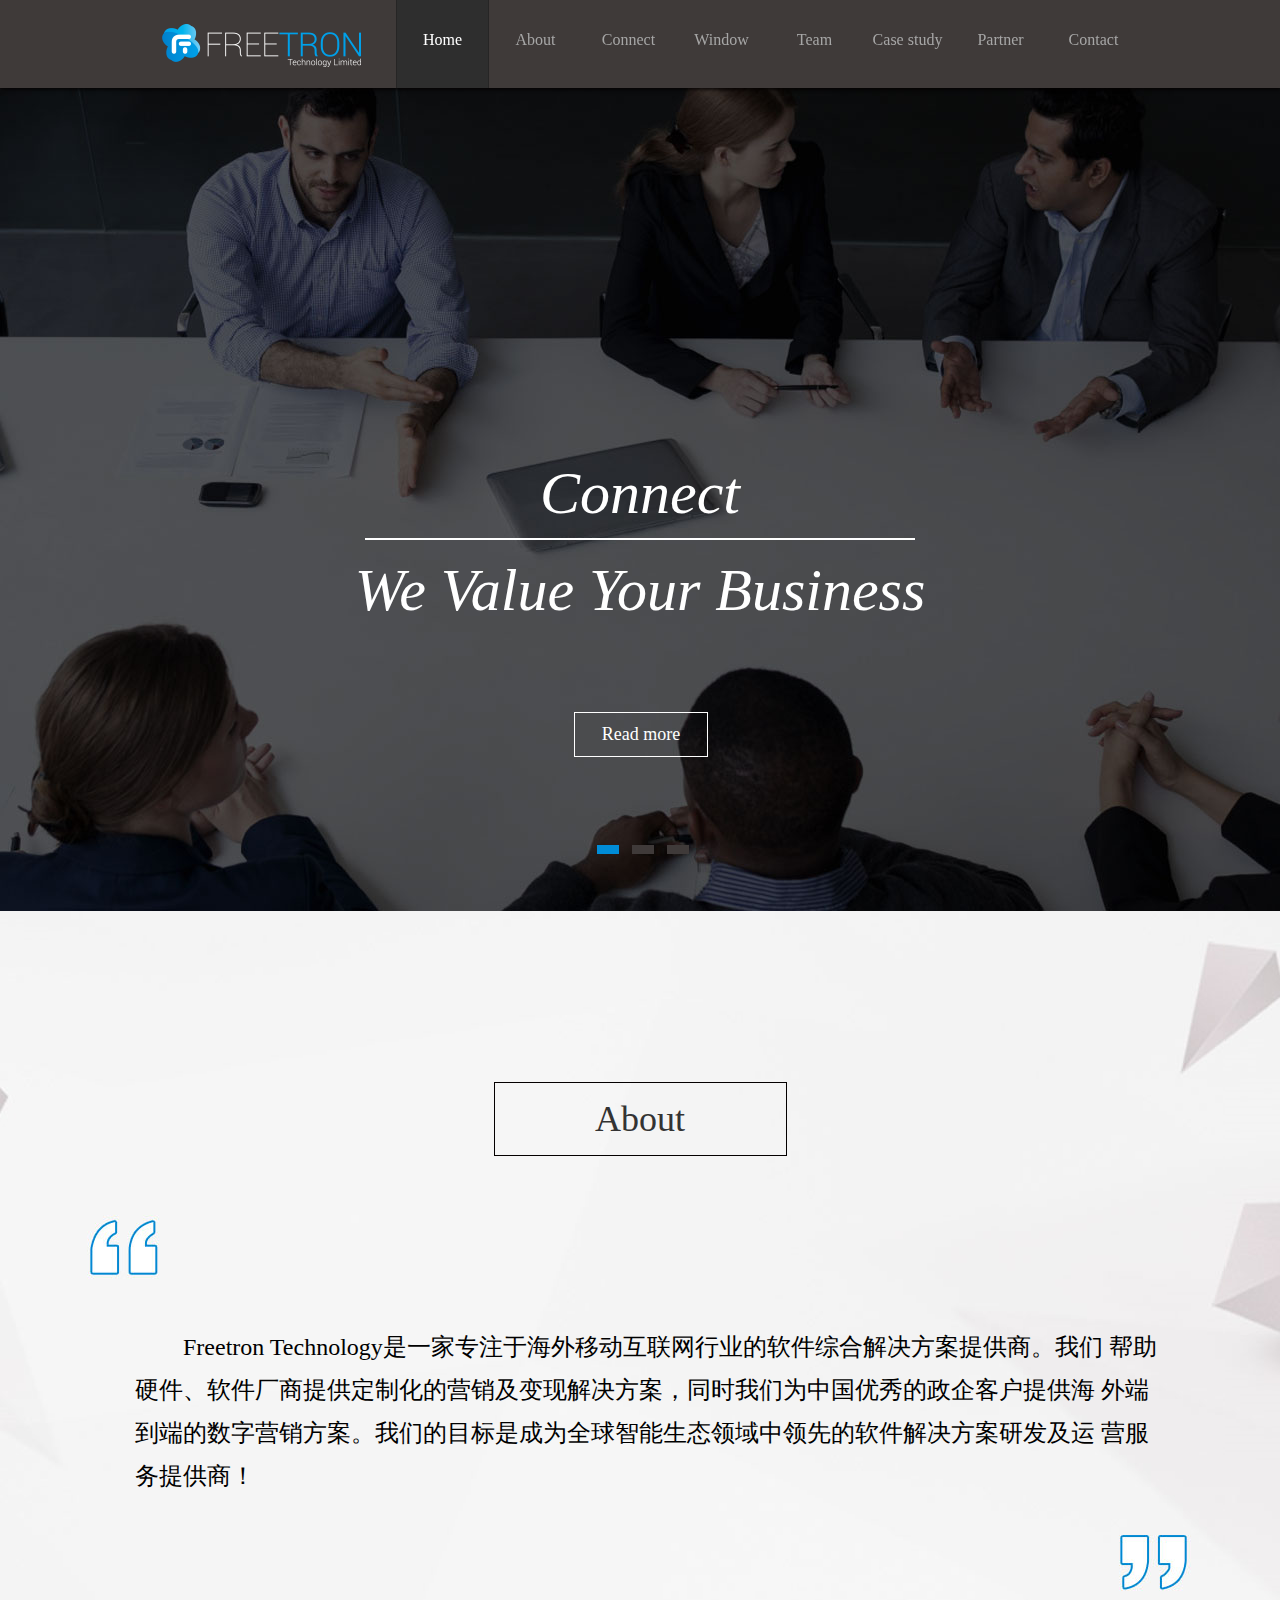
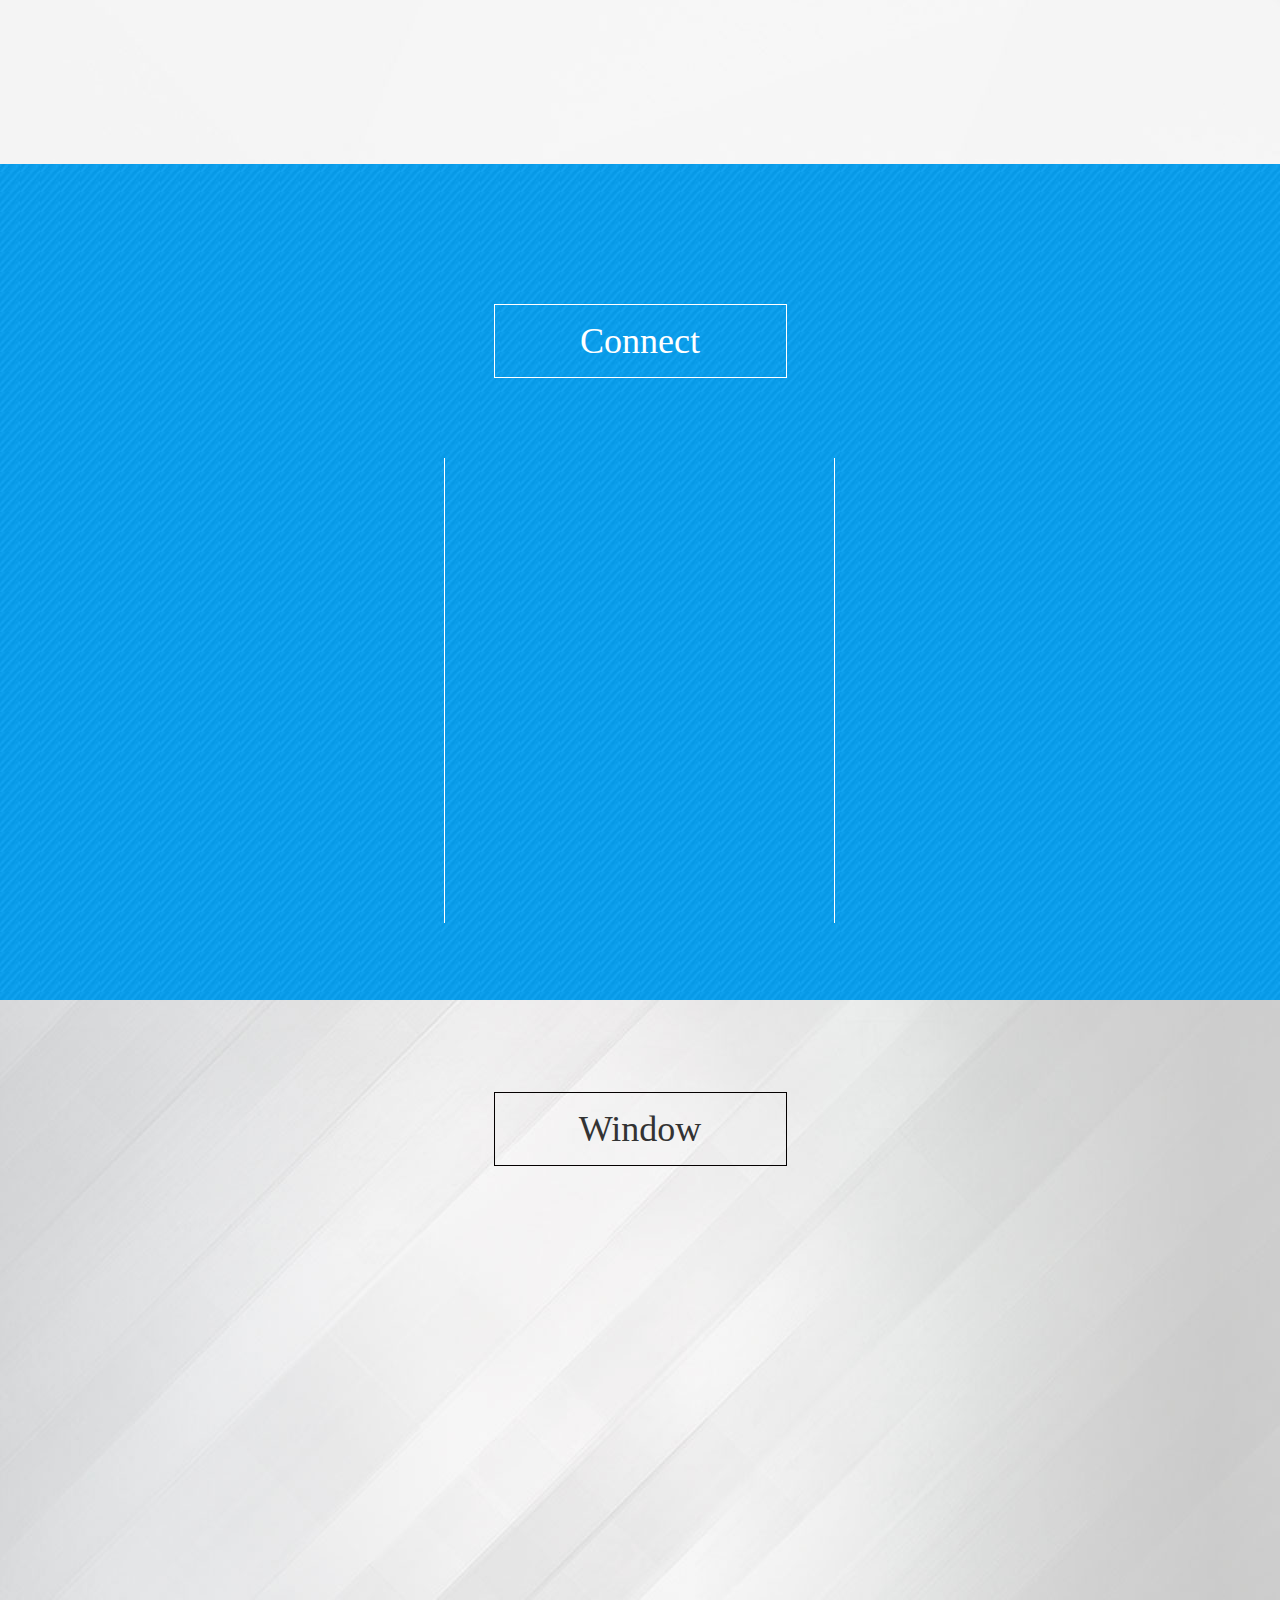
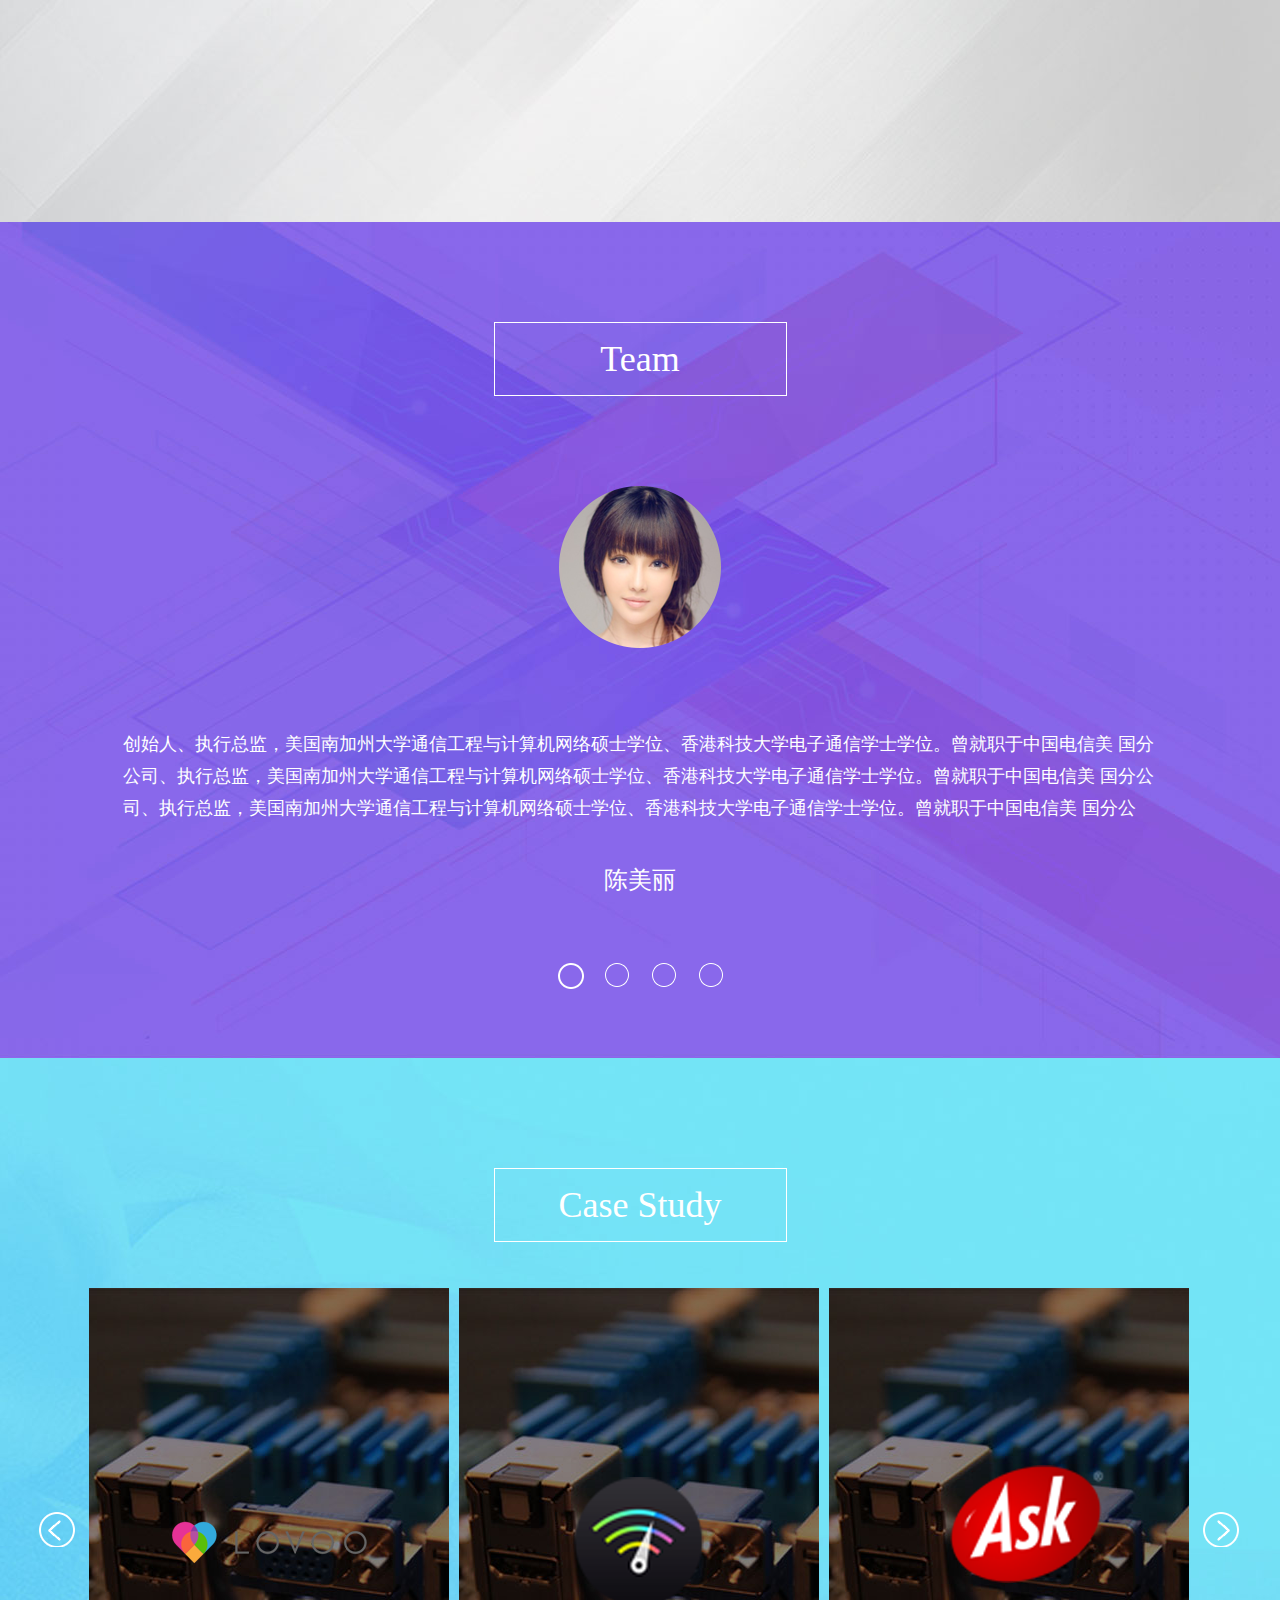
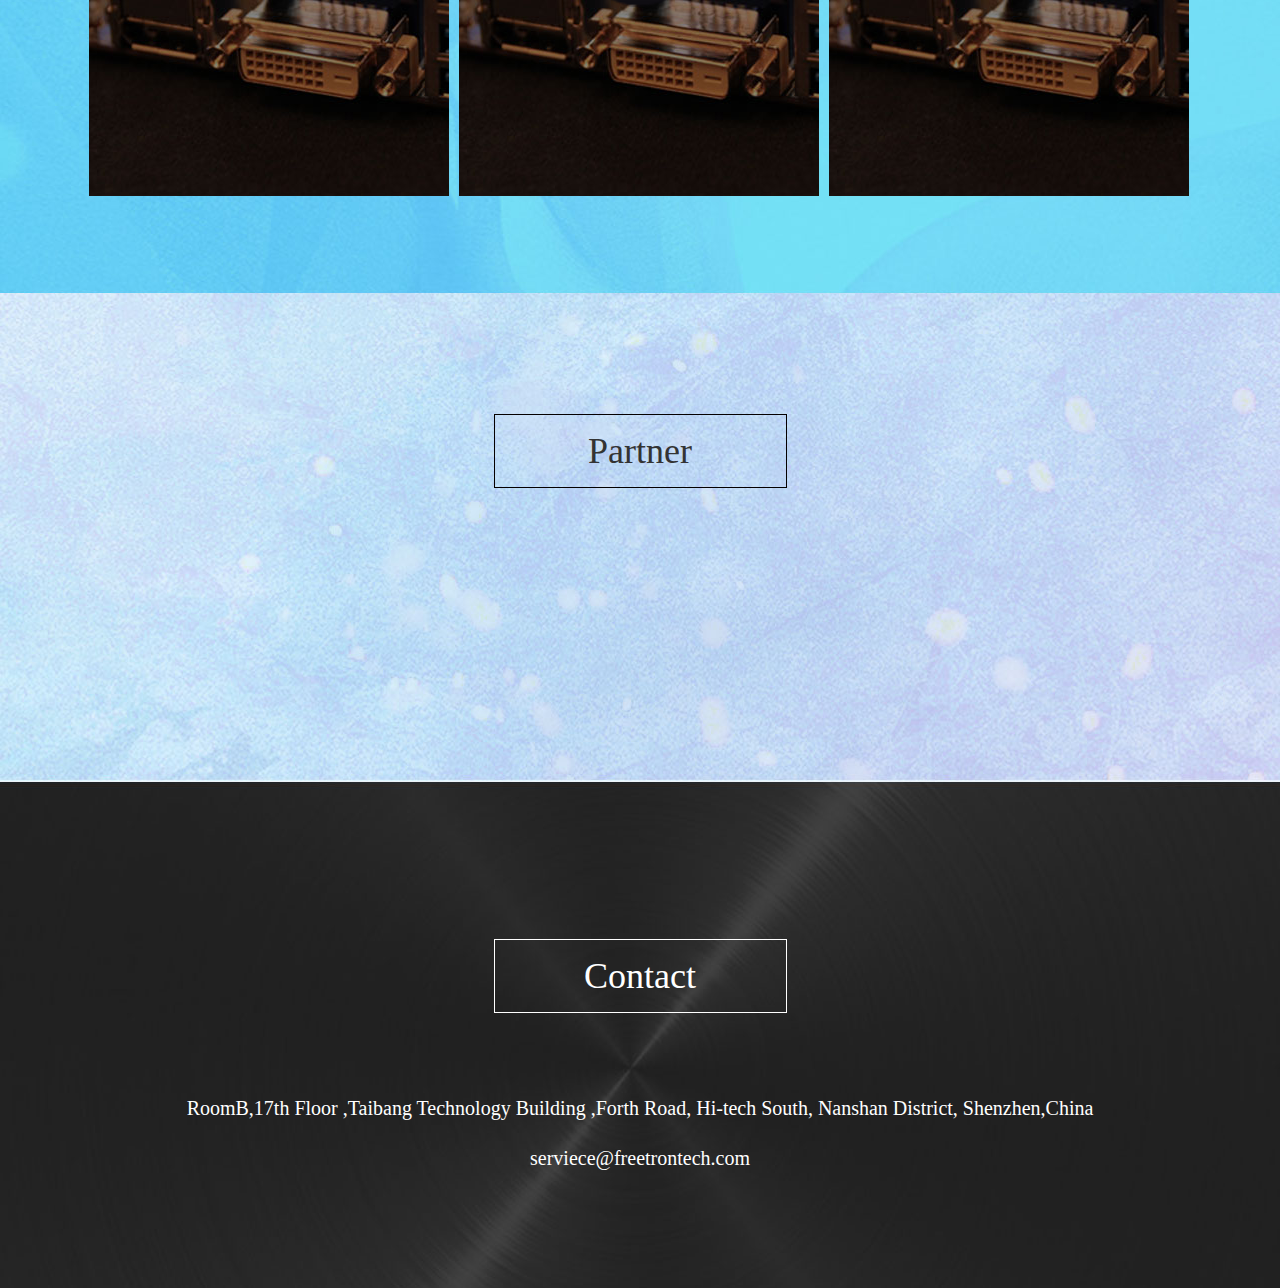
<file: index.html>
<!DOCTYPE html>
<html lang="en">
<head>
    <meta charset="UTF-8">
    <meta name="viewport" content="width=device-width, initial-scale=1.0, maximum-scale=1.0, user-scalable=no">
    <meta name="apple-mobile-web-app-capable" content="yes">
    <meta name="apple-mobile-web-app-status-bar-style" content="black">
    <meta name="format-detection" content="telephone=no">
    <title>主页</title>
    <link rel="stylesheet" href="css/style.css"/>
</head>
<body>
    <!--顶部导航栏-->
    <div class="mod-nav">
        <div class="m-nav clearfix">
            <a class="logo" href="">
                <img src="images/logo.png" width="199" height="43" alt="freetron"/>
            </a>
            <ul class="nav-list">
                <li class="cur">
                    <a class="nav-item j-step1" href="javascript:" >Home</a>
                </li>
                <li>
                    <a class="nav-item j-step2" href="javascript:" >About</a>
                </li>
                <li>
                    <a class="nav-item j-step3" href="javascript:" >Connect</a>
                </li>
                <li>
                    <a class="nav-item j-step4" href="javascript:" >Window</a>
                </li>
                <li>
                    <a class="nav-item j-step5" href="javascript:" >Team</a>
                </li>
                <li>
                    <a class="nav-item j-step6" href="javascript:" >Case study</a>
                </li>
                <li>
                    <a class="nav-item j-step7" href="javascript:" >Partner</a>
                </li>
                <li>
                    <a class="nav-item j-step8" href="javascript:" >Contact</a>
                </li>
            </ul>
        </div>
    </div>
    <div class="wap-nav">
        <a class="logo" href="">
            <img src="images/logo.png" width="199" height="43" alt="freetron"/>
        </a>
        <a class="nav-btn" href="javascript:" id="nav-btn">MENU</a>
        <div class="nav-wrap" id="wap-list">
            <div class="nav-hd">
                <h3>MENU</h3>
                <i class="close" id="nav-close"></i>
            </div>
            <ul class="nav-bd">
            <li>
                <a href="javascript:" class="j-step1">
                    <h3>Home</h3>
                    <i class="i-more"></i>
                </a>
            </li>
                <li>
                    <a href="javascript:" class="j-step2">
                        <h3>ABOUT</h3>
                        <i class="i-more"></i>
                    </a>
                </li>
                <li>
                    <a href="javascript:" class="j-step3">
                        <h3>CONNECT</h3>
                        <i class="i-more"></i>
                    </a>
                </li>
                <li>
                    <a href="javascript:" class="j-step4">
                        <h3>WINDOW</h3>
                        <i class="i-more"></i>
                    </a>
                </li>
                <li>
                    <a href="javascript:" class="j-step5">
                        <h3>TEAM</h3>
                        <i class="i-more"></i>
                    </a>
                </li>
                <li>
                    <a href="javascript:" class="j-step6">
                        <h3>CASE STUDY</h3>
                        <i class="i-more"></i>
                    </a>
                </li>
                <li>
                    <a href="javascript:" class="j-step7">
                        <h3>PARTNER</h3>
                        <i class="i-more"></i>
                    </a>
                </li>
                <li>
                    <a href="javascript:" class="j-step8">
                        <h3>CONTACT</h3>
                        <i class="i-more"></i>
                    </a>
                </li>
            </ul>
        </div>
    </div>
    <!--/顶部导航栏-->
    <!--轮播-->
    <div id="j-banner" class="mod-banner">
            <ul class="clearfix" id="banner-list">
                <li class="b-bg1" data-index="0">
                    <div class="b-content">
                        <div class="ani-h2">
                            <h2>Connect</h2>
                        </div>
                        <span class="line"></span>
                        <h3 >We Value Your Business</h3>
                    </div>
                    <a href="#" target="_blank" class="read-more ">Read more</a>
                </li>
                <li class="b-bg2" data-index="1">
                    <div class="b-content">
                        <a href="#" target="_blank">
                            <h2>Here Comes the Future</h2>
                        </a>
                    </div>
                </li>
                <li class="b-bg3" data-index="2">
                    <div class="b-content">
                        <div class="ani-h2">
                            <h2>Window</h2>
                        </div>
                        <span class="line write"></span>
                        <h3>Your New Chapter to the World</h3>
                    </div>
                    <a href="#" target="_blank" class="read-more">Read more</a>
                </li>
            </ul>
            <ul class="control">
            <li class="cur"></li>
            <li></li>
            <li></li>
        </ul>
        </div>
    <!--轮播-->
    <!--内容-->
    <div class="mod-box m-about">
        <div class="wrap">
            <a href="inside.html" target="_blank" class="title">About</a>
            <div class="bd-txt">
                <a href="#" target="_blank">
              <p>Freetron Technology是一家专注于海外移动互联网行业的软件综合解决方案提供商。我们
                  帮助硬件、软件厂商提供定制化的营销及变现解决方案，同时我们为中国优秀的政企客户提供海
                  外端到端的数字营销方案。我们的目标是成为全球智能生态领域中领先的软件解决方案研发及运
                  营服务提供商！</p>
                </a>
            </div>
        </div>
    </div>
    <div class="mod-box m-connect">
        <div class="wrap">
            <a href="#" target="_blank" class="title">Connect</a>
            <div class="bd">
                <ul class="clearfix">
                    <li>
                        <div class="b-item">
                            <img src="images/hardware.png" >
                        </div>
                        <div class="b-txt">
                           <h3>Hardware</h3>
                            <p>Hardware帮助智能硬件厂商、
                                方案商、集成商提供定制化的内
                                容填充服务，提升硬件产品的竞
                                争力并帮助其流量变现，提升整
                                体的盈利能力。争力并帮助其流量变现，提升整
                                体的盈利能力。争力并帮助其流量变现，提升整
                                体的盈利能力。争力并帮助其流量变现，提升整
                                体的盈利能力。争力并帮助其流量变现，提升整
                                体的盈利能力。</p>
                        </div>
                        <a class="read-more" href="#" target="_blank">Read more</a>
                    </li>
                    <li>
                        <div class="b-item">
                            <img src="images/software.png" >
                        </div>
                        <div class="b-txt">
                            <h3>Software</h3>
                            <p>帮助手机的应用开发者在海外获取用户并提供高效率的流量
                                变现服务。</p>
                        </div>
                        <a class="read-more" href="#" target="_blank">Read more</a>
                    </li>
                    <li>
                        <div class="b-item">
                            <img src="images/ecosyterm.png" >
                        </div>
                        <div class="b-txt">
                            <h3>Ecosyterm</h3>
                            <p>联接泛安卓生态业务布局</p>
                        </div>
                        <a class="read-more" href="#" target="_blank">Read more</a>
                    </li>
                </ul>
            </div>
        </div>
    </div>
    <div class="mod-box m-window">
        <div class="wrap">
            <a href="#" target="_blank" class="title">Window</a>
            <div class="bd">
                <img src="images/w-logo.png">
                <div class="b-txt">
                    <div class="w-title clearfix" style="display: none">
                        <h3 class="gov">Government</h3>
                        <h3 class="ent"> Enterprise</h3>
                    </div>
                    <div class="m-gov pt-page-delay500">
                        <h3>Government</h3>
                        <p>在经济全球化、信息化快速发展的
                            大趋势下，我们帮助优秀的政府客
                            户在海外进行整合数字营销宣传，
                            通过高效的线上数字营销推广来推
                            动全球互联网用户对中国政府的认
                            知，加强对过高效的线上数字营销推广来推
                            动全球互联网用户对中国政府的认
                            知，加强对过高效的线上数字营销推广来推
                            动全球互联网用户对中国政府的认
                            知，加强对外政策及文化领域的
                            宣传，促进跨文化交流，并积极拉
                            动区域经济进一步发展壮大。</p>
                        <a class="read-more" href="#" target="_blank" style="display: none">Read more</a>
                    </div>
                    <div class="m-ent pt-page-delay500">
                        <h3>Enterprise</h3>
                        <p>基于移动互联网快速发展的大背景
                            及大量国内优秀的企业出海的迫切
                            需求，我们帮助客户在海外进行整
                            合数字营销宣传服务，大幅提高其
                            在海外业务拓展的广度和深度。帮
                            助其吸引和把握全球商机。</p>
                        <a class="read-more" href="#" target="_blank" style="display: none">Read more</a>
                    </div>
                </div>
            </div>
        </div>
    </div>
    <div class="mod-box m-team">
        <div class="wrap">
            <a href="#" target="_blank" class="title">Team</a>
            <div class="bd">
                <ul id="team-list" class="clearfix team-list">
                    <li>
                        <img src="images/tmp/1.png" class="figure">
                        <div class="info-txt">
                            <p>创始人、执行总监，美国南加州大学通信工程与计算机网络硕士学位、香港科技大学电子通信学士学位。曾就职于中国电信美
                                国分公司、执行总监，美国南加州大学通信工程与计算机网络硕士学位、香港科技大学电子通信学士学位。曾就职于中国电信美
                                国分公司、执行总监，美国南加州大学通信工程与计算机网络硕士学位、香港科技大学电子通信学士学位。曾就职于中国电信美
                                国分公司，负责业务支撑系统需求分析与项目开发管理工作；后任清华紫光顺风信息技术公司市场总监、常务副总。他是一名
                                执着的创业者，曾在求学时期与合作伙伴两次尝试互联网领域的创业经历。</p>
                            <h3>陈美丽</h3>
                        </div>
                    </li>
                    <li >
                        <img src="images/tmp/1.png" class="figure">
                        <div class="info-txt">
                            <p>负责业务支撑系统需求分析与项目开发管理工作；后任清华紫光顺风信息技术公司市场总监、常务副总。他是一名
                                执着的创业者，曾在求学时期与合作伙伴两次尝试互联网领域的创业经历。创始人、执行总监，美国南加州大学通信工程与计算机网络硕士学位、香港科技大学电子通信学士学位。曾就职于中国电信美
                                国分公司.</p>
                            <h3>小明明</h3>
                        </div>
                    </li>
                    <li >
                        <img src="images/tmp/1.png" class="figure">
                        <div class="info-txt">
                            <p>创始人、执行总监，美国南加州大学通信工程与计算机网络硕士学位、香港科技大学电子通信学士学位。曾就职于中国电信美
                                国分公司，负责业务支撑系统需求分析与项目开发管理工作；后任清华紫光顺风信息技术公司市场总监、常务副总。他是一名
                                执着的创业者，曾在求学时期与合作伙伴两次尝试互联网领域的创业经历。</p>
                            <h3>小红红</h3>
                        </div>
                    </li>
                    <li >
                        <img src="images/tmp/1.png" class="figure">
                        <div class="info-txt">
                            <p>美国南加州大学通信工程与计算机网络硕士学位、香港科技大学电子通信学士学位。曾就职于中国电信美
                                国分公司，曾在求学时期与合作伙伴两次尝试互联网领域的创业经历。负责业务支撑系统需求分析与项目开发管理工作；后任清华紫光顺风信息技术公司市场总监、常务副总。他是一名
                                执着的创业者。</p>
                            <h3>小苏苏</h3>
                        </div>
                    </li>
                </ul>
                <ul class="control clearfix" id="team-control">
                    <li class="cur">
                        <a href="javascript:"></a>
                    </li>
                    <li>
                        <a href="javascript:"></a>
                    </li>
                    <li>
                        <a href="javascript:"></a>
                    </li>
                    <li>
                        <a href="javascript:"></a>
                    </li>
                </ul>
            </div>
        </div>
    </div>
    <div class="mod-box m-case">
        <div class="wrap">
            <a href="#" target="_blank" class="title">Case Study</a>
            <div class="bd">
                <ul class="clearfix" id="slide">
                    <li class="lovoo">
                        <a href="javascript:" class="case-list">
                            <img src="images/logo/logo1.png" class="logo">
                            <div class="list-info" >
                                <img src="images/tmp/2.jpg">
                                <div class="txt">
                                    <img src="images/logo/logo1.png">
                                    <p>LOVOO is for chatting and getting to
                                        know people. Discover people near
                                        you on the Radar……</p>
                                </div>
                            </div>
                        </a>
                    </li>
                    <li class="wf">
                        <a href="javascript:" class="case-list">
                            <img src="images/logo/logo2.png" class="logo">
                            <div class="list-info" >
                                <img src="images/tmp/2.jpg">
                                <div class="txt">
                                    <img src="images/logo/logo2.png">
                                    <p>WF is for chatting and getting to
                                        know people. Discover people near
                                        you on the Radar……</p>
                                </div>
                            </div>
                        </a>
                    </li>
                   <li class="ask">
                        <a href="javascript:" class="case-list">
                            <img src="images/logo/logo3.png" class="logo">
                            <div class="list-info" >
                                <img src="images/tmp/2.jpg">
                                <div class="txt">
                                    <img src="images/logo/logo3.png">
                                    <p>ASK is for chatting and getting to
                                        know people. Discover people near
                                        you on the Radar……</p>
                                </div>
                            </div>
                        </a>
                    </li>
                    <li class="ask hidden">
                    <a href="javascript:" class="case-list">
                    <img src="images/logo/logo3.png" class="logo">
                    <div class="list-info" >
                                <img src="images/tmp/2.jpg">
                                <div class="txt">
                                    <img src="images/logo/logo3.png">
                                    <p>ASK is for chatting and getting to
                                        know people. Discover people near
                                        you on the Radar……</p>
                                </div>
                            </div>
                        </a>
                    </li>
                </ul>
                <a class="i-left" id="i-left" href="javascript:"></a>
                <a class="i-right" id="i-right" href="javascript:"></a>
            </div>
        </div>
    </div>
    <div class="mod-box m-partner">
        <div class="wrap">
            <a href="#" target="_blank" class="title">Partner</a>
            <div class="bd">
                <ul class="clearfix">
                    <li>
                        <a href="#" target="_blank" class="i-amaz"></a>
                    </li>
                    <li>
                        <a href="#" target="_blank" class="i-baidu"></a>
                    </li>
                    <li>
                        <a href="#" target="_blank" class="i-lovoo"></a>
                    </li>
                    <li>
                        <a href="#" target="_blank" class="i-wf" ></a>
                    </li>
                    <li>
                        <a href="#" target="_blank" class="i-logo5"></a>
                    </li>
                    <li>
                        <a href="#" target="_blank" class="i-logo6"></a>
                    </li>
                    <li>
                        <a href="#" target="_blank" class="i-b"></a>
                    </li>
                    <li>
                        <a href="#" target="_blank" class="ask"></a>
                    </li>
                    <li>
                        <a href="#" target="_blank" class="i-logo9"></a>
                    </li>
                </ul>
            </div>
        </div>
    </div>
    <div class="mod-box m-contact">
        <div class="wrap">
            <a href="#" target="_blank" class="title">Contact</a>
            <div class="bd">
              <p>RoomB,17th Floor ,Taibang Technology Building ,Forth Road, Hi-tech South, Nanshan District, Shenzhen,China
                  serviece@freetrontech.com</p>
            </div>
        </div>
    </div>
    <!--内容-->

<script src="js/jquery.min.js"></script>
<script src="js/banner.js"></script>
<script src="js/slide.js"></script>
<script src="js/index.js"></script>
<script>
        (function (window, document) {
            (function () {
                var viewportEl = document.querySelector('meta[name="viewport"]'), hotcssEl = document.querySelector('meta[name="hotcss"]'), dpr = window.devicePixelRatio || 1;
                if (hotcssEl) {
                    var hotcssCon = hotcssEl.getAttribute("content");
                    if (hotcssCon) {
                        var initialDpr = hotcssCon.match(/initial\-dpr=([\d\.]+)/);
                        if (initialDpr) {
                            dpr = parseFloat(initialDpr[1])
                        }
                    }
                }
                var scale = 1, content = "width=device-width, initial-scale=" + scale + ", minimum-scale=" + scale + ", maximum-scale=" + scale + ", user-scalable=no";
                if (viewportEl) {
                    viewportEl.setAttribute("content", content)
                } else {
                    viewportEl = document.createElement("meta");
                    viewportEl.setAttribute("name", "viewport");
                    viewportEl.setAttribute("content", content);
                    document.head.appendChild(viewportEl)
                }
            })();
            var hotcss = {};
            hotcss.px2rem = function (px, designWidth) {
                if (!designWidth) {
                    designWidth = parseInt(hotcss.designWidth, 10)
                }
                return parseInt(px, 10) * 320 / designWidth / 20
            };
            hotcss.mresize = function () {
                var innerWidth = window.innerWidth;
                if (!innerWidth) {
                    return false
                }
                document.documentElement.style.fontSize = (innerWidth * 20 / 320) + "px"
            };
            hotcss.mresize();
            window.addEventListener("resize", hotcss.mresize, false);
            window.addEventListener("load", hotcss.mresize, false);
            setTimeout(function () {
                hotcss.mresize()
            }, 300);
            window.hotcss = hotcss
        })(window, document);
    </script>
</body>
</html>
</file>
<file: css/style.css>
/* CSS reset */
html {
    color: #000;
    background: #e1e1e1;
    -webkit-text-size-adjust: 100%;
    -ms-text-size-adjust: 100%;
}

body, div, dl, dt, dd, ul, ol, li, h1, h2, h3, h4, h5, h6, pre, code, form, fieldset, legend, input, textarea, p, blockquote, th, td, hr, button, article, aside, details, figcaption, figure, footer, header, hgroup, menu, nav, section {
    margin: 0;
    padding: 0;
}

input, select, img {
    vertical-align: middle
}

input, select {
    outline: none
}

article, aside, details, figcaption, figure, footer, header, hgroup, menu, nav, section {
    display: block;
}

audio, canvas, video {
    display: inline-block;
    *display: inline;
    *zoom: 1;
}

body, button, input, select, textarea {
    font: 12px/1.5 tahoma, arial, 锟斤拷锟斤拷, sans-serif
}

input, select, textarea {
    font-size: 100%;
}

table {
    border-collapse: collapse;
    border-spacing: 0;
}

th {
    text-align: inherit;
}

fieldset, img {
    border: 0;
}

iframe {
    display: block;
}

abbr, acronym {
    border: 0;
    font-variant: normal;
}

del {
    text-decoration: line-through;
}

address, caption, cite, code, dfn, em, th, var {
    font-style: normal;
    font-weight: 500;
}

/* ie6 7 8(q) bug 锟斤拷示为锟斤拷锟节憋拷锟斤拷 */
iframe {
    display: block;
}

ol, ul {
    list-style: none;
}

caption, th {
    text-align: left;
}

h1, h2, h3, h4, h5, h6 {
    font-size: 100%;
    font-weight: 500;
}

q:before, q:after {
    content: '';
}

sub, sup {
    font-size: 75%;
    line-height: 0;
    position: relative;
    vertical-align: baseline;
}

sup {
    top: -0.5em;
}

sub {
    bottom: -0.25em;
}

a:hover {
    text-decoration: underline;
}

ins, a {
    text-decoration: none;
}

/*Correct block display not defined in IE6/7/8/9 & ff3,IE锟斤拷要锟斤拷js锟斤拷createElement(tag)*/
article, aside, details, figcaption, figure, footer, header, hgroup, nav, section, summary {
    display: block;
}

/* HTML5 媒锟斤拷锟侥硷拷锟斤拷 img 锟斤拷锟斤拷一锟斤拷 */
audio, canvas, video {
    display: inline-block;
    *display: inline;
    *zoom: 1;
}

/* global */
body {
    background: #e1e1e1;

}

.wrap {
    margin: 0 auto;
    text-align: left;
    width: 1170px;
}

td {
    font-size: 12px;
    line-height: 160%;
}

.txthide {
    text-indent: -999em;
    overflow: hidden;
    line-height: 0;
    font-size: 0
}

.clearfix:after {
    visibility: hidden;
    display: block;
    font-size: 0;
    content: " ";
    clear: both;
    height: 0;
}

.clearfix {
    zoom: 1; /* for IE6 IE7 */
}

.fl, .fr {
    display: inline;
    zoom: 1;
}

.fl {
    float: left;
}

.fr {
    float: right;
}

a:active, a:focus, input {
    -moz-outline: none;
    outline: none;
    ie-dummy: expression(this.hideFocus=true);
}
.fw{
    font-weight: 700;
}

/*=================主体===================*/
/*顶部导航栏*/
.wap-nav{
    display: none;
}
.mod-nav {
    position: fixed;
    z-index: 10;
    width: 100%;
    height: 88px;
    background-color: #3f3a39;
    box-shadow: 0 2px 3px rgba(4,0,0,0.75);
}
.mod-nav .m-nav{
    width: 1000px;
    margin: 0 auto;
}
.mod-nav .m-nav .logo{
    float: left;
    *display: inline;
    width: 199px;
    height: 43px;
    margin:24px 0 0 22px;
}
.mod-nav .nav-list{
    float: right;
    *display: inline;
}
.mod-nav .nav-list li{
    float: left;
    *display: inline;
}
.mod-nav .nav-list .nav-item{
    display: block;
    width: 91px;
    height: 88px;
    color: #a6a6a6;
    border:1px solid #3f3a39;
    border-top: 0;
    border-bottom: 0;
    text-align: center;
    font:16px/80px "ROBOTO,Micrsoft YaHei";
}
.mod-nav .nav-list .cur .nav-item,.mod-nav .nav-list .nav-item:hover{
    background-color: #2e2e2e;
    border-color: #262525;
    color: #ffffff;
    text-decoration: none;
}
/*轮播*/
.mod-banner{
    padding-top: 88px;
    height: 823px;
    position: relative;
    overflow: hidden;
    min-width: 1170px;
}
.mod-banner li{
    float: left;
    *display: inline;
    position: relative;
}
.mod-banner .b-bg1,.mod-banner .b-bg2,.mod-banner .b-bg3{
    background-size: cover !important;
}
.mod-banner .b-bg1{
     background: url("../images/bg1.jpg") no-repeat center ;
 }
.mod-banner .b-bg2{
    background: url("../images/bg2.jpg") no-repeat center 0;
}
.mod-banner .b-bg3{
    background: url("../images/bg3.jpg") no-repeat center 0;
}
.mod-banner .b-content{
    height: 823px;
    overflow: hidden;
    position: relative;
}
.mod-banner .b-bg1 .ani-h2{
    padding-top: 360px;
}
.mod-banner .b-bg1 h2,.mod-banner .b-bg1 h3{
    font-size: 60px;
    color: #ffffff;
    font-family:"Myriad Pro";
    text-align: center;
    font-weight: 100;
    font-style: italic;
}
.mod-banner .b-bg1 h3{
    line-height: 100px;
}
.mod-banner .b-bg1 .line{
    width: 550px;
    height: 2px;
    margin: 0 auto;
    display: block;
    background-color: #ffffff;
}
.mod-banner .b-bg2 a{
    display: block;
    width: 712px;
    height: 97px;
    background: rgba(38,186,239,0.76);
    top: 355px;
    position: absolute;
    left: 50%;
    margin-left: -535px;
}
.mod-banner .b-bg2 h2{
    text-align: center;
    line-height: 97px;
    font-size: 56px;
    font-weight:100;
    color: #ffffff;
}
.mod-banner .b-bg2 a:hover{
    background-color: rgba(38,186,239,1);
    text-decoration: none;
}
.mod-banner .b-bg3 .ani-h2{
    padding-top: 380px;
}
.mod-banner .b-bg3 h2,.mod-banner .b-bg3 h3{
    font-size: 53px;
    color: #ffffff;
    font-family:"Myriad Pro";
    text-align: center;
    font-weight: 100;
    font-style: italic;
}
.mod-banner .b-bg3 h3{
    padding: 0;
    font-size: 46px;
    line-height: 90px;
}
.mod-banner .b-bg3 .line{
    width: 734px;
    height: 2px;
    margin: 0 auto;
    background-color: #ffffff;
    display: block;
}
.mod-banner .read-more{
    font-size: 18px;
    display: block;
    color: #ffffff;
    font-family:"Myriad Pro";
    width: 132px;
    height: 43px;
    line-height: 43px;
    text-align: center;
    border: 1px solid #ffffff;
    position: absolute;
    bottom: 154px;
    left: 50%;
    margin-left: -66px;
}
.mod-banner .read-more:hover{
    background-color: #ffffff;
    color: #333333;
    text-decoration: none;
}
.mod-banner .control{
    position: absolute;
    bottom: 57px;
    left: 50%;
    margin-left: -56px;
}
.mod-banner .control li{
    width: 22px;
    height: 9px;
    background-color: #3f3a39;
    text-indent: -999px;
    overflow: hidden;
    margin-left: 13px;
    cursor: pointer;
}
.mod-banner .control li.cur{
    background-color: #008cd7;
}
/*内容*/
.m-about{ background:url(../images/bx2_1.jpg) no-repeat center 0 #f3f3f3;}
.m-about .wrap{ background:url(../images/bx2_2.jpg) no-repeat center 0;
    height: 682px;
    padding-top: 171px;
}
.m-connect{
    background:url(../images/bx3.jpg) repeat 0 #0999e6;
}
.m-connect .wrap{
    height: 696px;
    padding-top: 140px;
}
.m-window{ background:url(../images/bx4_1.jpg) no-repeat center 0 #d7d8da;}
.m-window .wrap{ background:url(../images/bx4_2.jpg) no-repeat center 0;
    height: 730px;
    padding-top: 92px;
}
.m-team{ background:url(../images/bx5_1.jpg) no-repeat center 0 #8968e8;}
.m-team .wrap{ background:url(../images/bx5_2.jpg) no-repeat center 0;
    height: 736px;
    padding-top: 100px;
}
.m-case{ background:url(../images/bx6_1.jpg) no-repeat center 0 #74e2f6;}
.m-case .wrap{ background:url(../images/bx6_2.jpg) no-repeat center 0;
    height: 726px;
    padding-top: 110px;
    position: relative;
}
.m-partner{ background:url(../images/bx7_1.jpg) no-repeat center 0 #bcdcf7;}
.m-partner .wrap{ background:url(../images/bx7_2.jpg) no-repeat center 0;
    height: 367px;
    padding-top: 120px;
}
.m-contact{ background:url(../images/bx8_1.jpg) no-repeat center 0 #212121;}
.m-contact .wrap{ background:url(../images/bx8_2.jpg) no-repeat center 0;
    height: 349px;
    padding-top: 158px;
}
.mod-box .title{
    width: 291px;
    height: 72px;
    border: 1px solid #040000;
    line-height: 72px;
    text-align: center;
    font-size: 36px;
    font-family:"Myriad Pro";
    color: #333;
    display: block;
    margin: 0 auto;
    background-color: rgba(0,0,0,0);
}
.mod-box .title:hover{
    background-color: rgba(51,51,51,1);
    color: #ffffff;
    text-decoration: none;
}
.m-about .bd-txt {
    padding: 0 60px;
    margin-top: 130px;
}
.m-about .bd-txt a{
    display: block;
    color: #000000;
    width: 1030px;
    padding: 40px 20px 30px 20px;
}
.m-about .bd-txt a:hover{
    text-decoration: none;
}
.m-about .bd-txt  p{
    font-family: 微软雅黑;
    font-size: 24px;
    text-indent: 48px;
    line-height: 43px;
}
.m-about .bd-txt .act{
    box-shadow: 2px 3px 10px rgba(4,0,0,0.75);
}
.m-connect .title,.m-team .title,.m-case .title,.m-contact .title{
    color: #ffffff;
    border: 1px solid #ffffff;
}
.m-connect .title:hover,.m-team .title:hover,.m-case .title:hover,.m-contact .title:hover{
    background: #ffffff;
    color: #333;
    text-decoration: none;
}
.m-connect .bd{
    margin-top: 80px;
}
.m-connect .bd li{
    width: 33.3333%;
    margin: 0 auto;
    float: left;
    position: relative;
    padding: 20px 0 15px 0;
}
.m-connect li .b-item{
    width: 141px;
    height: 141px;
    margin: 0 auto;
}
.m-connect li .b-item img{
    width: 141px;
    height: 141px;
}
.m-connect .b-txt{
    width: 219px;
    height: 200px;
    overflow: hidden;
    margin: 22px auto 25px auto;

}
.m-connect .b-txt h3{
    font-size: 22px;
    font-weight: 100;
    font-family: "Myriad Pro";
    text-align: center;
    overflow: hidden;
    white-space: nowrap;
    color: #ffffff;
}
.m-connect .b-txt p{
    color: #ffffff;
    font-size: 16px;
    margin-top: 20px;
    line-height: 29px;
    font-family: 微软雅黑;
}
.m-connect li .read-more{
    font-size: 15px;
    font-family: "Myriad Pro";
    text-align: center;
    width: 103px;
    height: 34px;
    line-height: 34px;
    border: 1px solid #ffffff;
    color: #ffffff;
    display: block;
    margin: 0 auto;
}
.m-connect li .read-more:hover{
    color: #333333;
    background-color: #ffffff;
    text-decoration: none;
}
.m-connect li:first-child:after,.m-connect li:nth-child(2):after{
    content: '';
    height: 465px;
    width: 1px;
    display: inline-block;
    position: absolute;
    right: 0;
    top: 0;
    background-color: #ffffff;
}
.m-window .bd{
    margin-top: 95px;
    position: relative;
}
.m-window .bd img{
    width: 399px;
    height: 373px;
    display: block;
    margin: 0 auto;
}
.m-window .b-txt{
    position: absolute;
    top: 30px;
    left: 0;
    width: 100%;
    height: 100%;
}
.m-window .m-gov,.m-window .m-ent{
  position: absolute;
    width: 350px;
    height: 388px;
}
.m-window .m-gov{
    left: 72px;
}
.m-window .m-ent{
    right: 64px;
}
.m-window .b-txt h3{
    font-weight: 100;
    font-size: 32px;
    font-family: "Myriad Pro";
    color: #0088d3;
    text-align: right;
}
.m-window .b-txt p{
    font-size: 18px;
    font-family: 微软雅黑;
    color: #0088d3;
    margin: 79px 0 0 18px;
    width: 275px;
}
.m-window .m-ent h3{
    text-align: left;
}
.m-window .m-ent p{
    margin: 79px 0 0 55px;
}
.m-team .bd{
    margin-top: 90px;
    padding: 0 68px;
}
.m-team .control li{
    float: left;
    *display: inline;

}
.m-team .team-list{
    position: relative;
    width: 100%;
    height: 410px;
}
.m-team .team-list li{
    position: absolute;
    top:0;
    left: 0;
    -ms-filter: "progid:DXImageTransform.Microsoft.Alpha(Opacity=0)";
    filter: alpha(opacity=0);
    opacity: 0;
}
.m-team .bd .figure{
    width: 162px;
    height: 162px;
    display: block;
    margin: 0 auto;
}
.m-team .bd .info-txt{
    margin-top: 80px;
    color: #ffffff;
    font-size: 18px;
    font-family: 微软雅黑;
    line-height: 32px;
}
.m-team .bd .info-txt p{
    height: 96px;
    overflow: hidden;
}
.m-team .bd .info-txt h3{
    font-size: 24px;
    text-align: center;
    margin-top: 40px;
    font-weight: 500;
}
.m-team .control{
    margin: 64px auto 0 auto;
    width: 188px;
}
.m-team .control li a{
    background-image: url("../images/i.png");
    width: 29px;
    height: 29px;
    margin: 0 9px;
    display: block;
}
.m-team .control li.cur a,.m-team .control a:hover{
    background-image: url("../images/i_hover.png");
}
.m-case .bd{
    overflow: hidden;
    margin: 46px 34px 0 34px;
}
.m-case .bd ul{
    margin-right: -10px;
}
.m-case .bd li{
    float: left;
    width: 360px;
    margin-right: 10px;
}
.m-case .bd li .case-list{
    position: relative;
    display: block;
    background-image: url("../images/case-bg.jpg");
    width: 360px;
    height: 508px;
}
.m-case .bd li .case-list .logo{
    position: absolute;
    top: 50%;
    left: 50%;
}
.m-case .bd .lovoo .logo{
    width: 196px;
    height: 43px;
    margin: -21px 0 0 -98px;
}
.m-case .bd .wf .logo{
    width: 130px;
    height: 130px;
    margin: -65px 0 0 -65px;
}
.m-case .bd .ask .logo{
    width: 155px;
    height: 118px;
    margin: -77px 0 0 -59px;
}
.m-case .list-info{
    background-color: #f6f6f6;
    position: absolute;
    top:0;
    left: 0;
    width: 360px;
    height: 508px;
    -ms-filter: "progid:DXImageTransform.Microsoft.Alpha(Opacity=0)";
    filter: alpha(opacity=0);
    opacity: 0;
}
.m-case .list-info img{
    width: 361px;
    height: 248px;
}
.m-case .txt img{
    margin: 44px auto;
    display: block;
}
.m-case .lovoo .txt img{
    width: 196px;
    height: 43px;
    margin: 44px auto;
}
.m-case .wf .txt img{
    width: auto;
    height: 61px;
    margin: 35px auto;
}
.m-case .i-left,.m-case .i-right{
    position: absolute;
    top: 454px;
    display: block;
    width: 36px;
    height: 35px;
}
.m-case .i-left{
    left: -16px;
    background: url("../images/i_left.png");
}
.m-case .i-right{
    right: -14px;
    background: url("../images/i_right.png");
}
.m-case .ask .txt img{
    width: auto;
    height: 61px;
    margin: 35px auto;
}
.m-case .txt p{
    padding: 0 55px;
    font-size: 14px;
    font-family: 微软雅黑;
    color: #000000;
    line-height: 26px;
}
.m-case .list-info.act{
   box-shadow: 2px 3px 5px rgba(4,0,0,0.75);
}
.m-partner .bd{
    margin-top: 82px;
    padding: 0 70px;
    overflow: hidden;
}
.m-partner .bd li{
    float: left;
    margin-right: 33px;
}
.m-partner .bd li a{
    display: block;
    background-size: cover;
}
.m-partner .i-amaz{
    background: url("../images/logo/logo9.png");
    width: 127px;
    height: 55px;
}
.m-partner .i-baidu{
    background: url("../images/logo/logo8.png");
    width: 130px;
    height: 43px;
}
.m-partner .i-lovoo{
    background: url("../images/logo/logo1.png");
    width: 145px;
    height: 32px;
    margin-top: 11px;
}
.m-partner .i-wf{
    background: url("../images/logo/logo2.png");
    width: 44px;
    height: 44px;
}
.m-partner .i-logo5{
    background: url("../images/logo/logo7.png");
    width: 48px;
    height: 49px;
}
.m-partner .i-logo6{
    background: url("../images/logo/logo6.png");
    width: 49px;
    height: 51px;
}
.m-partner .i-b{
    background: url("../images/logo/logo5.png");
    width: 47px;
    height: 47px;
}
.m-partner .ask{
    background: url("../images/logo/logo3.png");
    width: 61px;
    height: 46px;
}
.m-partner .i-logo9{
    background: url("../images/logo/logo4.png");
    width: 48px;
    height: 49px;
}
.m-contact .bd{
    margin-top: 70px;
    padding: 0 100px;
}
.m-contact .bd p{
    font-size: 20px;
    text-align: center;
    color: #ffffff;
    font-family: "Myriad Pro";
    font-weight: 100;
    line-height: 50px;
}
/*内页*/
.ins-banner{
    padding-top: 88px;
    width: 100%;
    min-width: 1170px;
    height: 307px;
    overflow: hidden;
}
.banner-in{
    height: 307px;
    width: 100%;
    background-size: cover !important;
    background: url(../images/ins_banner.jpg) no-repeat center;
}
.ins-banner h2{
    padding-top: 130px;
}
.ins-banner h2,.ins-banner h3{
    font-size: 45px;
    color: #ffffff;
    line-height: 62px;
    padding-left: 48px;
    font-family:"Myriad Pro";
    font-weight: 100;
}
.ins-banner .line{
    width: 596px;
    height: 2px;
    display: block;
    margin-left: 48px;
    background-color: #ffffff;
}
.sec-window{
    background: #fff;
}
.m-wd{
    width: 1190px;
    padding: 60px 10px 0 10px;
    margin: 0 auto;
}
.m-wd .tit{
    color: #0c1012;
    font:400 38px/45px "Microsoft YaHei";
}
.m-wd .m-logo{
    margin: 90px 50px 0 0;
}
.window-in{
    width: 705px;
    margin: 30px 0 50px 0;
}
.window-in .tit{
    color: #0088d3;
    font:32px/40px "Roboto";
    position: relative;

}
.window-in .tit:before{
    content: '';
    width: 56px;
    height: 3px;
    background-color: #00b4fa;
    display: block;
    position: absolute;
    top: -10px;
    left: 0;
}
.window-in .txt{
    color: #000;
    font:18px/28px "Microsoft YaHei";
    text-indent: 35px;
    margin-top: 20px;
}


/*移动端*/
.nav-wrap .close, .nav-wrap .i-more {
    background-image: url("../images/icon.png");
    background-repeat: no-repeat;
    background-size: 1.42373rem 1.07119rem
}
@media (max-width: 767px) {
    body {
        min-width: 320px;
    }
    .wrap {
        width: 100%;
        background-size: cover !important;
    }

    .mod-nav {
        display: none
    }

    .wap-nav {
        position: relative;
        width: 100%;
        display: block;
        height: 12.17627rem;
        background-color: #3f3a39
    }

    .wap-nav .logo {
        width: 9.00339rem;
        display: block;
        margin: 0 auto 0;
        padding: 3.97288rem 0 2.0339rem 0
    }

    .wap-nav .logo img {
        width: 9.00339rem;
        height: auto
    }

    .nav-btn, .nav-wrap .nav-hd h3 {
        background: url("../images/nav-btn.png") no-repeat;
        width: 1.95254rem;
        height: 1.22034rem;
        display: block;
        margin: 0 auto;
        background-size: cover;
        color: #ffffff;
        font-size: 0.55593rem;
        font-family: "Myriad Pro";
        padding-left: 1.49153rem;
        line-height: 1.43729rem
    }
    .nav-btn:active{
        text-decoration: none;
    }
    .nav-wrap {
        height: 26.0339rem;
        background-color: #2e2e2e;
        position: absolute;
        top: 0;
        left: 0;
        width: 100%;
        z-index: 10
    }

    .nav-wrap .nav-hd {
        padding: 0.40678rem 0;
        width: 100%;
        border-bottom: 2px solid #1c1e1e
    }

    .nav-wrap .nav-hd h3 {
        margin: 0
    }

    .nav-wrap .nav-bd li {
        border-bottom: 2px solid #1c1e1e;
        height: 1.89831rem;
        padding: 0 0.62373rem
    }

    .nav-wrap .nav-bd li a {
        display: block;
        line-height: 1.89831rem;
        position: relative
    }

    .nav-wrap .nav-bd li a:active {
        text-decoration: none
    }

    .nav-wrap .nav-bd li h3 {
        font-size: 0.56949rem;
        color: #ffffff;
        font-weight: 100;
        font-family: "Myriad Pro"
    }

    .mod-banner {
        padding-top: 0;
        height: 12.92203rem;
        min-width: 4.33898rem
    }

    .mod-banner .b-bg1, .mod-banner .b-bg2, .mod-banner .b-bg3 {
        background-size: cover !important
    }

    .mod-banner .b-content {
        height: 12.92203rem;
        overflow: hidden
    }
    .mod-banner .b-bg1 .ani-h2,.mod-banner .b-bg3 .ani-h2{
        padding-top: 5.42373rem;
    }
    .mod-banner .b-bg1 h2, .mod-banner .b-bg1 h3, .mod-banner .b-bg3 h2, .mod-banner .b-bg3 h3 {
        font-size: 1.01695rem;
    }

    .mod-banner .b-bg1 h3, .mod-banner .b-bg3 h3 {
        line-height: 1.49153rem;
        padding: 0
    }

    .mod-banner .b-bg1 .line {
        width: 10.22373rem;
        height: 2px
    }

    .mod-banner .b-bg3 .line {
        width: 13.55932rem;
        height: 2px
    }

    .mod-banner .control {
        position: absolute;
        bottom: 0.89492rem;
        left: 50%;
        margin-left: -0.81356rem
    }

    .mod-banner .control li {
        width: 0.32542rem;
        height: 0.13559rem;
        margin-left: 0.16271rem
    }

    .mod-banner .read-more {
        font-size: 0.46102rem;
        width: 3.28136rem;
        height: 1.05763rem;
        line-height: 1.05763rem;
        position: absolute;
        bottom: 2.00678rem;
        left: 50%;
        margin-left: -1.64068rem
    }

    .mod-banner .b-bg2 a {
        width: 8.81356rem;
        height: 1.31525rem;
        top: 5.42373rem;
        margin-left: -7.24068rem
    }

    .mod-banner .b-bg2 h2 {
        line-height: 1.31525rem;
        font-size: 0.75932rem
    }

    .mod-box .title {
        width: 3.94576rem;
        height: 0.97627rem;
        line-height: 0.97627rem;
        font-size: 0.48814rem
    }

    .m-about .wrap {
        padding-top: 2.44068rem;
        height: 12.01356rem
    }

    .m-about .bd-txt {
        padding: 0 2.30508rem;
        margin-top: 1.76271rem
    }

    .m-about .bd-txt a {
        width: 96%;
        padding: 0.54237rem 0.27119rem 0.40678rem 0.27119rem
    }

    .m-about .bd-txt p {
        font-size: 0.42034rem;
        text-indent: 0.81356rem;
        line-height: 0.78644rem
    }

    .m-connect .wrap {
        height: 37.9661rem;
        padding-top: 1.34237rem
    }

    .m-connect .bd li {
        width: 100%;
        padding: 0;
        margin-bottom: 1.62712rem
    }

    .m-connect li:first-child:after, .m-connect li:nth-child(2):after {
        width: 0
    }

    .m-connect .bd {
        margin-top: 1.35593rem
    }

    .m-connect li .b-item img, .m-connect li .b-item {
        width: 3.95932rem;
        height: 3.95932rem
    }

    .m-connect .b-txt h3 {
        font-size: 0.65085rem
    }

    .m-connect .b-txt p {
        font-size: 0.48814rem;
        line-height: 0.89492rem
    }

    .m-connect .b-txt {
        height: auto;
        max-height: 5.2rem;
        width: 9.11186rem;
        margin: 0.37966rem auto 0.81356rem auto
    }

    .m-connect li .read-more, .m-window .b-txt .read-more {
        font-size: 0.55593rem;
        width: 3.85085rem;
        height: 1.27458rem;
        line-height: 1.27458rem;
        display: block !important
    }

    .m-window .wrap {
        height: 31.82373rem;
        padding-top: 1.46441rem
    }

    .m-window .w-title {
        display: block !important;
        position: absolute;
        top: -6.50847rem
    }

    .m-window .w-title h3 {
        float: left;
        width: 7.45763rem
    }

    .m-window .w-title .ent {
        text-align: right;
        width: 5.83051rem
    }

    .m-window .b-txt {
        position: relative
    }

    .m-window .m-gov, .m-window .m-ent {
        position: relative;
        width: 100%;
        left: 0;
        right: 0;
        margin-top: 0.54237rem;
        height: auto
    }

    .m-window .b-txt h3 {
        font-size: 0.70508rem;
        text-align: center
    }

    .m-window .b-txt p {
        font-size: 0.48814rem;
        margin: 0.40678rem auto 0 auto;
        width: 7.89153rem;
        line-height: 0.8678rem;
        height: auto;
        max-height: 6.91525rem;
        overflow: hidden
    }

    .m-window .b-txt .read-more {
        color: #088ad3;
        text-align: center;
        margin: 0.89492rem auto 1.08475rem auto;
        border: 1px solid #088ad3
    }

    .m-window .bd img {
        width: 5.41017rem;
        height: 5.05763rem
    }

    .m-window .bd {
        margin-top: 1.28814rem
    }

    .m-team .wrap {
        padding-top: 1.45085rem;
        height: 20.61017rem
    }

    .m-team .bd .figure {
        width: 3.89153rem;
        height: 3.89153rem
    }

    .m-team .bd {
        margin-top: 1.01695rem;
        padding: 0 4.33898rem
    }

    .m-team .bd .info-txt {
        margin-top: 1.03051rem;
        font-size: 0.48814rem;
        line-height: 0.81356rem
    }

    .m-team .bd .info-txt p {
        height: 8rem;
        overflow: hidden
    }

    .m-team .team-list {
        height: 15.18644rem
    }

    .m-team .bd .info-txt h3 {
        font-size: 0.65085rem;
        margin-top: 0.81356rem
    }

    .m-team .control {
        margin: 0.8678rem auto 0 auto;
        width: 4.20339rem
    }

    .m-team .control li a {
        width: 0.62373rem;
        height: 0.62373rem;
        margin: 0 0.20339rem;
        background-size: cover
    }

    .m-case .wrap {
        height: auto;
        padding: 1.32881rem 0 1.49153rem 0
    }

    .m-case .bd {
        width: 100%;
        margin: 1.54576rem 0 0 0;
        overflow: hidden;
    }

    .m-case .bd ul {
        padding: 0 2.37288rem
    }

    .m-case .bd li {
        float: none;
        width: 100%;
        margin: 0 0 1.03051rem 0;
        height: auto
    }

    .m-case .list-info {
        background-color: #f6f6f6;
        position: absolute;
        top: 0;
        left: 0;
        width: 100%;
        height: 15.17288rem;
        opacity: 1
    }

    .m-case .bd li .case-list {
        position: relative;
        display: block;
        background-image: none;
        width: 100%;
        height: 15.17288rem
    }

    .m-case .list-info img {
        width: 100%;
        height: auto
    }

    .m-case .lovoo .txt img {
        width: 5.31525rem;
        height: 1.1661rem;
        margin: 0.97627rem auto
    }
    .m-case .wf .txt img {
        height: 1.65424rem;
        margin: 0.94915rem auto
    }

    .m-case .ask .txt img {
        height: 1.65424rem;
        margin: 0.94915rem auto
    }
    .m-case .txt p {
        padding: 0 2.0339rem;
        font-size: 0.40678rem;
        line-height: 0.67797rem
    }

    .m-partner .wrap {
        height: 9.35593rem;
        padding-top: 1.42373rem
    }

    .m-partner .bd li {
        width: 33.333%;
        margin: 0 0 0.54237rem 0;
        height: 1.49153rem
    }

    .m-partner .bd li a {
        margin: 0 auto
    }

    .m-partner .i-amaz {
        width: 3.44407rem;
        height: 1.49153rem
    }

    .m-partner .i-baidu {
        width: 3.52542rem;
        height: 1.1661rem
    }

    .m-partner li a.i-lovoo {
        width: 3.9322rem;
        height: 0.8678rem;
        margin-top: 0.29831rem
    }

    .m-contact .wrap {
        height: 6.16949rem;
        padding-top: 2.04746rem
    }

    .m-partner .bd {
        margin-top: 1.12542rem;
        padding: 0 1.35593rem
    }

    .m-partner .i-wf {
        width: 1.19322rem;
        height: 1.19322rem
    }

    .m-partner .i-logo5 {
        width: 1.30169rem;
        height: 1.32881rem
    }

    .m-partner .i-logo6 {
        width: 1.32881rem;
        height: 1.38305rem
    }

    .m-partner .i-b {
        width: 1.27458rem;
        height: 1.27458rem
    }

    .m-partner .ask {
        width: 1.65424rem;
        height: 1.24746rem
    }

    .m-partner .i-logo9 {
        width: 1.30169rem;
        height: 1.32881rem
    }

    .m-contact .bd {
        margin-top: 1.32881rem;
        padding: 0 2.30508rem
    }

    .m-contact .bd p {
        font-size: 0.40678rem;
        line-height: 0.67797rem
    }

    /*内页*/
    .inside-nav .nav-wrap {
        height: 20.50169rem
    }

    .ins-banner {
        padding-top: 0;
        width: 100%;
        min-width: 320px;
        height: 8.32542rem
    }

    .banner-in {
        height: 8.32542rem;
        width: 100%
    }

    .ins-banner h2 {
        padding-top: 3.38983rem
    }

    .ins-banner h2, .ins-banner h3 {
        font-size: 1.01695rem;
        line-height: 1.68136rem;
        padding-left: 1.30169rem
    }

    .ins-banner .line {
        width: 13.55932rem;
        margin-left: 1.30169rem
    }

    .m-wd {
        width: 100%;
        padding: 1.35593rem 0 0 0;
        margin: 0
    }

    .fl {
        display: block;
        float: none;
        padding: 0 1.68475rem
    }

    .fr {
        display: block;
        float: none;
        padding-bottom: 0.55254rem;
    }

    .m-wd .tit {
        font: 100 1.03051rem/1.22034rem "Microsoft YaHei"
    }

    .m-wd .m-logo {
        display: block;
        margin: -0.35254rem auto 0 auto;
        width: 10.71186rem;
        height: auto;
    }

    .window-in {
        width: 12.20339rem;
        margin: 0.61017rem 0 0.94915rem 0
    }

    .window-in .tit {
        font: 0.81356rem/0.81356rem "Myriad Pro";
    }

    .window-in .tit:before {
        content: '';
        width: 1.35593rem;
        top: -0.27119rem
    }

    .window-in .txt {
        font: 0.40678rem/0.81356rem "Microsoft YaHei";
        text-indent: 0.94915rem;
        margin-top: 0.27119rem
    }
    .inside-con .bd p{
        text-align: left;
    }
    .inside-con .title{
        margin-left:2.30508rem;
    }
    .m-case .i-left, .m-case .i-right,.hidden{
        display: none;
    }
}

@media (max-width: 320px) {
    .m-connect .b-txt {
        max-height: 5.42373rem
    }

    .m-connect .wrap {
        height: 39.32203rem
    }

    .m-window .wrap {
        height: 32.67797rem
    }
}
.nav-wrap .close {
    background-position: 0 0;
    width: 0.62373rem;
    height: 0.62373rem;
    position: absolute;
    display: inline-block;
    top: 0.81356rem;
    right: 0.56949rem
}

.nav-wrap .i-more {
    background-position: 100% 0;
    width: 0.27119rem;
    height: 0.44746rem;
    position: absolute;
    display: inline-block;
    top: 0.62373rem;
    right: 0
}

/*动画*/
.pt-page-moveFromLeftFade {
    -webkit-animation: moveFromLeftFade 2s ease both;
    animation: moveFromLeftFade 2s ease both;
}
.pt-page-moveFromRightFade {
    -webkit-animation: moveFromRightFade 2s ease both;
    animation: moveFromRightFade 2s ease both;
}
.pt-page-fadeIn{
    -webkit-animation: fadeIn 2s ease both;
    animation: fadeIn 2s ease both;
}
.pt-page-moveFromBottom {
    -webkit-animation: moveFromBottom 1.2s ease both;
    animation: moveFromBottom 1.2s ease both;
}
.pt-page-line{
    -webkit-animation: widenLine 1s ease both;
    animation: widenLine 1s ease both;
}
.pt-page-rotateUnfoldTop {
    -webkit-transform-origin: 50% 100%;
    transform-origin: 50% 100%;
    -webkit-animation: rotateUnfoldTop 1.2s both ease;
    animation: rotateUnfoldTop 1.2s both ease;
}
.pt-page-rotatePullTop {
    -webkit-transform-origin: 50% 0%;
    transform-origin: 50% 0%;
    -webkit-animation: rotatePullTop 1.5s both ease;
    animation: rotatePullTop 1.5s both ease;
}
.pt-page-rotateRoomLeftIn {
    -webkit-transform-origin: 0% 50%;
    transform-origin: 0% 50%;
    -webkit-animation: rotateRoomLeftIn 1s both ease;
    animation: rotateRoomLeftIn 1s both ease;
}
.pt-page-scaleUp{
    -moz-animation: scaleUp 1.2s ease both;
    -webkit-animation: scaleUp 1.2s ease both;
    -ms-animation: scaleUp 1.2s ease both;
    animation: scaleUp 1.2s ease both;
}
.pt-page-rotateFall {
    -webkit-transform-origin: 0% 0%;
    transform-origin: 0% 0%;
    -webkit-animation: rotateFall 1.2s both ease-in;
    animation: rotateFall 1.2s both ease-in;
}
@-webkit-keyframes rotatePullTop {
    from { opacity: 0; -webkit-transform: rotateX(-90deg); }
}
@keyframes rotatePullTop {
    from { opacity: 0; -webkit-transform: rotateX(-90deg); transform: rotateX(-90deg); }
}
@-webkit-keyframes rotateUnfoldTop {
    from { opacity: 0; -webkit-transform: translateY(-100%) rotateX(90deg); }
}
@keyframes widenLine {
    from { width: 2% }
    to{width: 60%}
}
@keyframes moveFromLeftFade {
    from { opacity: 0; -webkit-transform: translateX(-100%); }
}
@-webkit-keyframes moveFromLeftFade {
    from { opacity: 0; -webkit-transform: translateX(-100%); }
}
@keyframes moveFromRightFade {
    from { opacity: 0; -webkit-transform: translateX(100%); }
}
@-webkit-keyframes moveFromRightFade {
    from { opacity: 0; -webkit-transform: translateX(100%); }
}
@keyframes fadeIn {
    from { opacity: 0;}
    to{ opacity: 1;}
}
@-webkit-keyframes fadeIn {
    from { opacity: 0;}
    to{ opacity: 1;}
}
@keyframes moveFromBottom {
    from { opacity: 0; -webkit-transform: translateY(100%); transform: translateY(40%); }
}
@-webkit-keyframes moveFromBottom{
    from { opacity: 0; -webkit-transform: translateY(100%); transform: translateY(40%); }
}
@keyframes rotatePushBottom {
    from { }
    to { opacity: 0; -webkit-transform: rotateX(90deg); transform: rotateX(90deg); }
}
@-webkit-keyframes rotateRoomLeftIn {
    from { opacity: .3; -webkit-transform: translateX(-100%) rotateY(90deg); }
}
@keyframes scaleUp {
    from { opacity: 0; -webkit-transform: scale(0.8); transform: scale(0.8); }
}
@-webkit-keyframes rotateFall {
    0% { -webkit-transform: rotateZ(0deg); opacity: 0}
    20% { -webkit-transform: rotateZ(10deg); -webkit-animation-timing-function: ease-out; }
    40% { -webkit-transform: rotateZ(17deg); }
    60% { -webkit-transform: rotateZ(10deg); }
    100% { -webkit-transform: translateY(100%) rotateZ(0deg); }
}

.pt-page-rotateCarouselLeftIn {
     -webkit-transform-origin: 0% 50%;
     transform-origin: 0% 50%;
     -webkit-animation: rotateCarouselLeftIn 1s both ease;
     animation: rotateCarouselLeftIn 1s both ease;
 }
@-webkit-keyframes rotateCarouselLeftIn {
    from { opacity: 0; -webkit-transform: translateZ(-500px) rotateY(-90deg); }
}
.pt-page-rotateCarouselRightIn {
    -webkit-transform-origin: 100% 50%;
    transform-origin: 100% 50%;
    -webkit-animation: rotateCarouselRightIn 1s both ease;
    animation: rotateCarouselRightIn 1s both ease;
}
@-webkit-keyframes rotateCarouselRightIn {
    from { opacity: 0; -webkit-transform: translateZ(-500px) rotateY(-90deg); }
}
.pt-page-delay500 {
    -webkit-animation-delay: 0.5s;
    animation-delay: 0.5s;
}
</file>
